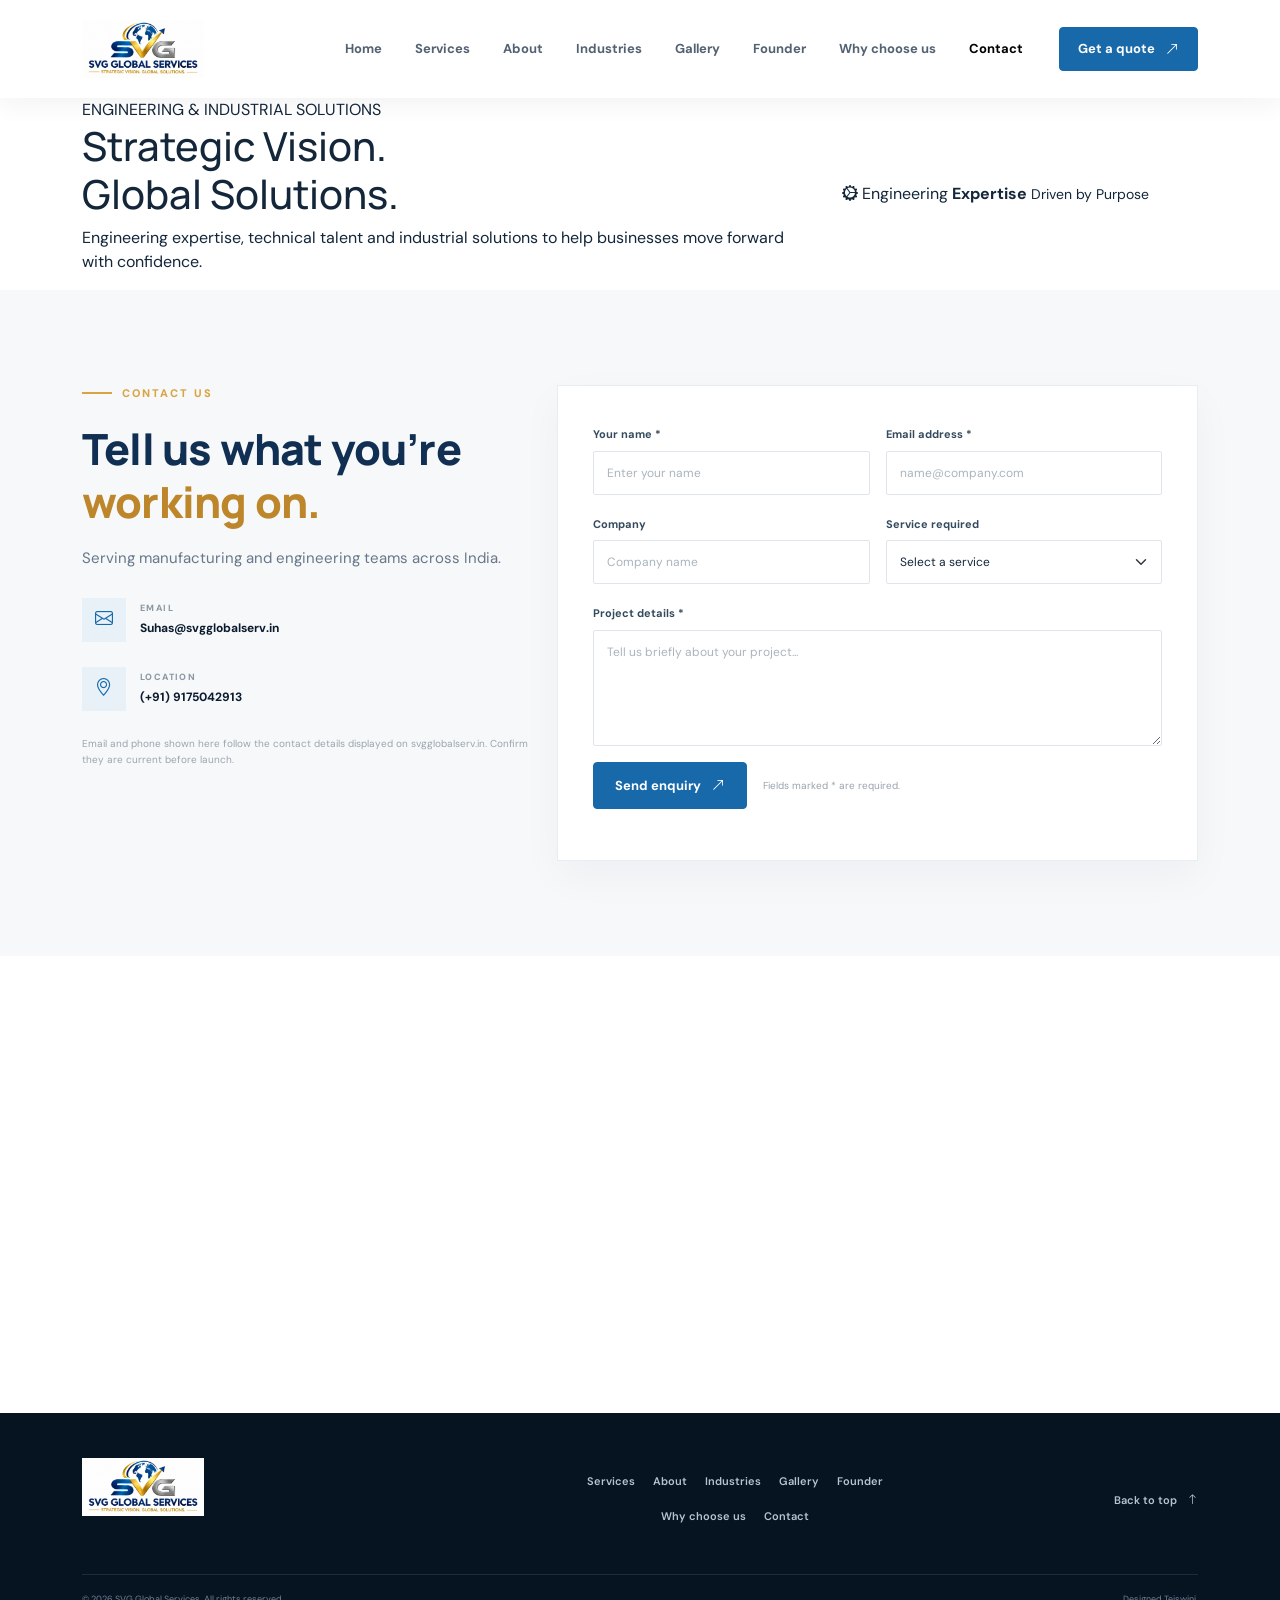
<file: contact.html>
<!DOCTYPE html>
<html lang="en">
<head>
  <meta charset="UTF-8">
  <meta name="viewport" content="width=device-width, initial-scale=1.0">
  <meta name="description" content="SVG Global Services supports engineering teams and manufacturing businesses with mechanical CAD design, drafting and engineering services.">
  <title>SVG Global Services Pvt. Ltd. | Engineering & Consultancy</title>
  <link rel="preconnect" href="https://fonts.googleapis.com">
  <link rel="preconnect" href="https://fonts.gstatic.com" crossorigin>
  <link href="https://fonts.googleapis.com/css2?family=DM+Sans:wght@400;500;600;700&family=Manrope:wght@400;500;600;700;800&display=swap" rel="stylesheet">
  <link href="https://cdn.jsdelivr.net/npm/bootstrap@5.3.3/dist/css/bootstrap.min.css" rel="stylesheet">
  <link rel="stylesheet" href="https://cdn.jsdelivr.net/npm/bootstrap-icons@1.11.3/font/bootstrap-icons.min.css">
  <link rel="stylesheet" href="css/style.css">
</head>
<body>
  <nav class="navbar navbar-expand-lg sticky-top main-nav">
    <div class="container">
      <a class="navbar-brand" href="home.html" aria-label="SVG Global Services home">
        <img src="images/logo.jpeg" class="brand-logo" alt="SVG Global Services Private Limited logo">
      </a>
      <button class="navbar-toggler" type="button" data-bs-toggle="collapse" data-bs-target="#mainMenu" aria-controls="mainMenu" aria-expanded="false" aria-label="Toggle navigation">
        <span class="navbar-toggler-icon"></span>
      </button>
      <div class="collapse navbar-collapse" id="mainMenu">
        <ul class="navbar-nav ms-auto align-items-lg-center">
          <li class="nav-item"><a class="nav-link" href="index.html">Home</a></li>
          <li class="nav-item"><a class="nav-link" href="services.html">Services</a></li>
          <li class="nav-item"><a class="nav-link" href="about.html">About</a></li>
          <li class="nav-item"><a class="nav-link" href="industries.html">Industries</a></li>
          <li class="nav-item"><a class="nav-link" href="gallery.html">Gallery</a></li>
          <li class="nav-item"><a class="nav-link" href="founder.html">Founder</a></li>
          <li class="nav-item"><a class="nav-link" href="why-us.html">Why choose us</a></li>
          <li class="nav-item"><a class="nav-link active" href="contact.html">Contact</a></li>
          <li class="nav-item ms-lg-3"><a class="btn btn-primary-custom nav-cta" href="contact.html">Get a quote <i class="bi bi-arrow-up-right ms-2"></i></a></li>
        </ul>
      </div>
    </div>
  </nav>

  <!-- ================= ABOUT PAGE ================= -->

<!-- ABOUT HERO -->
<section class="about-hero-section" id="about">
    <div class="container">
        <div class="row align-items-center min-vh-50">
            <div class="col-lg-8">
                <span class="about-eyebrow">
                    ENGINEERING & INDUSTRIAL SOLUTIONS
                </span>

                <h1>
                    Strategic Vision.<br>
                    <span>Global Solutions.</span>
                </h1>

                <p>
                    Engineering expertise, technical talent and industrial
                    solutions to help businesses move forward with confidence.
                </p>

            </div>

            <div class="col-lg-4 d-none d-lg-block">
                <div class="about-hero-badge">
                    <i class="bi bi-gear-wide-connected"></i>
                    <span>Engineering</span>
                    <strong>Expertise</strong>
                    <small>Driven by Purpose</small>
                </div>
            </div>
        </div>
    </div>
</section>


  <section class="contact-section section-padding" id="contact">
      <div class="container">
        <div class="row gy-5">
          <div class="col-lg-5">
            <div class="eyebrow"><span></span> CONTACT US</div>
            <h2 class="section-title">Tell us what you’re <em>working on.</em></h2>
            <p class="body-copy">Serving manufacturing and engineering teams across India.</p>
            <div class="contact-detail"><div><i class="bi bi-envelope"></i></div><span><small>EMAIL</small><strong>Suhas@svgglobalserv.in</strong></span></div>
            <div class="contact-detail"><div><i class="bi bi-geo-alt"></i></div><span><small>LOCATION</small><strong>(+91) 9175042913</strong></span></div>
            <p class="contact-note">Email and phone shown here follow the contact details displayed on svgglobalserv.in. Confirm they are current before launch.</p>
          </div>
          <div class="col-lg-7">
            <form class="contact-form" id="contactForm" novalidate>
              <div class="row g-3">
                <div class="col-md-6"><label for="name" class="form-label">Your name *</label><input type="text" class="form-control" id="name" placeholder="Enter your name" required></div>
                <div class="col-md-6"><label for="email" class="form-label">Email address *</label><input type="email" class="form-control" id="email" placeholder="name@company.com" required></div>
                <div class="col-md-6"><label for="company" class="form-label">Company</label><input type="text" class="form-control" id="company" placeholder="Company name"></div>
                <div class="col-md-6"><label for="service" class="form-label">Service required</label><select class="form-select" id="service"><option value="">Select a service</option><option>Mechanical CAD Design</option><option>2D Drafting & Detailing</option><option>Assembly Design Support</option><option>Engineering Documentation</option><option>Design Modifications</option><option>Project-based Support</option><option>Other</option></select></div>
                <div class="col-12"><label for="message" class="form-label">Project details *</label><textarea class="form-control" id="message" rows="5" placeholder="Tell us briefly about your project..." required></textarea></div>
                <div class="col-12 d-flex flex-wrap align-items-center gap-3"><button type="submit" class="btn btn-primary-custom btn-lg">Send enquiry <i class="bi bi-arrow-up-right ms-2"></i></button><small class="form-hint">Fields marked * are required.</small></div>
                <div class="col-12"><div id="formMessage" class="form-message" role="status" aria-live="polite"></div></div>
              </div>
            </form>
          </div>
        </div>
      </div>
    </section>
   <div class="map-container">
    <iframe
        src="https://www.google.com/maps/embed?pb=!1m18!1m12!1m3!1d3784.569734120705!2d73.8312924!3d18.457834899999995!2m3!1f0!2f0!3f0!3m2!1i1024!2i768!4f13.1!3m3!1m2!1s0x3bc29537e596b667%3A0xd0dc8ff9d050a1b8!2sGanesh%20Graceland!5e0!3m2!1sen!2sin!4v1793613558168!5m2!1sen!2sin"
        width="100%"
        height="450"
        style="border:0;"
        allowfullscreen
        loading="lazy"
        referrerpolicy="strict-origin-when-cross-origin">
    </iframe>
</div>
  </main>

  <footer class="footer">
    <div class="container">
      <div class="row gy-4 align-items-center">
        <div class="col-lg-5"><a class="navbar-brand footer-brand" href="#home"><img src="images/logo.jpeg" class="brand-logo" alt="SVG Global Services Private Limited logo"></a><p class="footer-tagline"></p></div>
        <div class="col-lg-4"><div class="footer-links"><a href="#services">Services</a><a href="#about">About</a><a href="#industries">Industries</a><a href="#gallery">Gallery</a><a href="#founder">Founder</a><a href="#why-us">Why choose us</a><a href="#contact">Contact</a></div></div>
        <div class="col-lg-3 text-lg-end"><a href="#home" class="back-top">Back to top <i class="bi bi-arrow-up"></i></a></div>
      </div>
      <div class="footer-bottom"><span>© <span id="year"></span> SVG Global Services. All rights reserved.</span><span>Designed Tejswini.</span></div>
    </div>
  </footer>

  <button class="back-to-top" id="backToTop" aria-label="Back to top"><i class="bi bi-arrow-up"></i></button>
  <script src="https://cdn.jsdelivr.net/npm/bootstrap@5.3.3/dist/js/bootstrap.bundle.min.js"></script>
  <script src="js/script.js"></script>
</body>
</html>
</file>
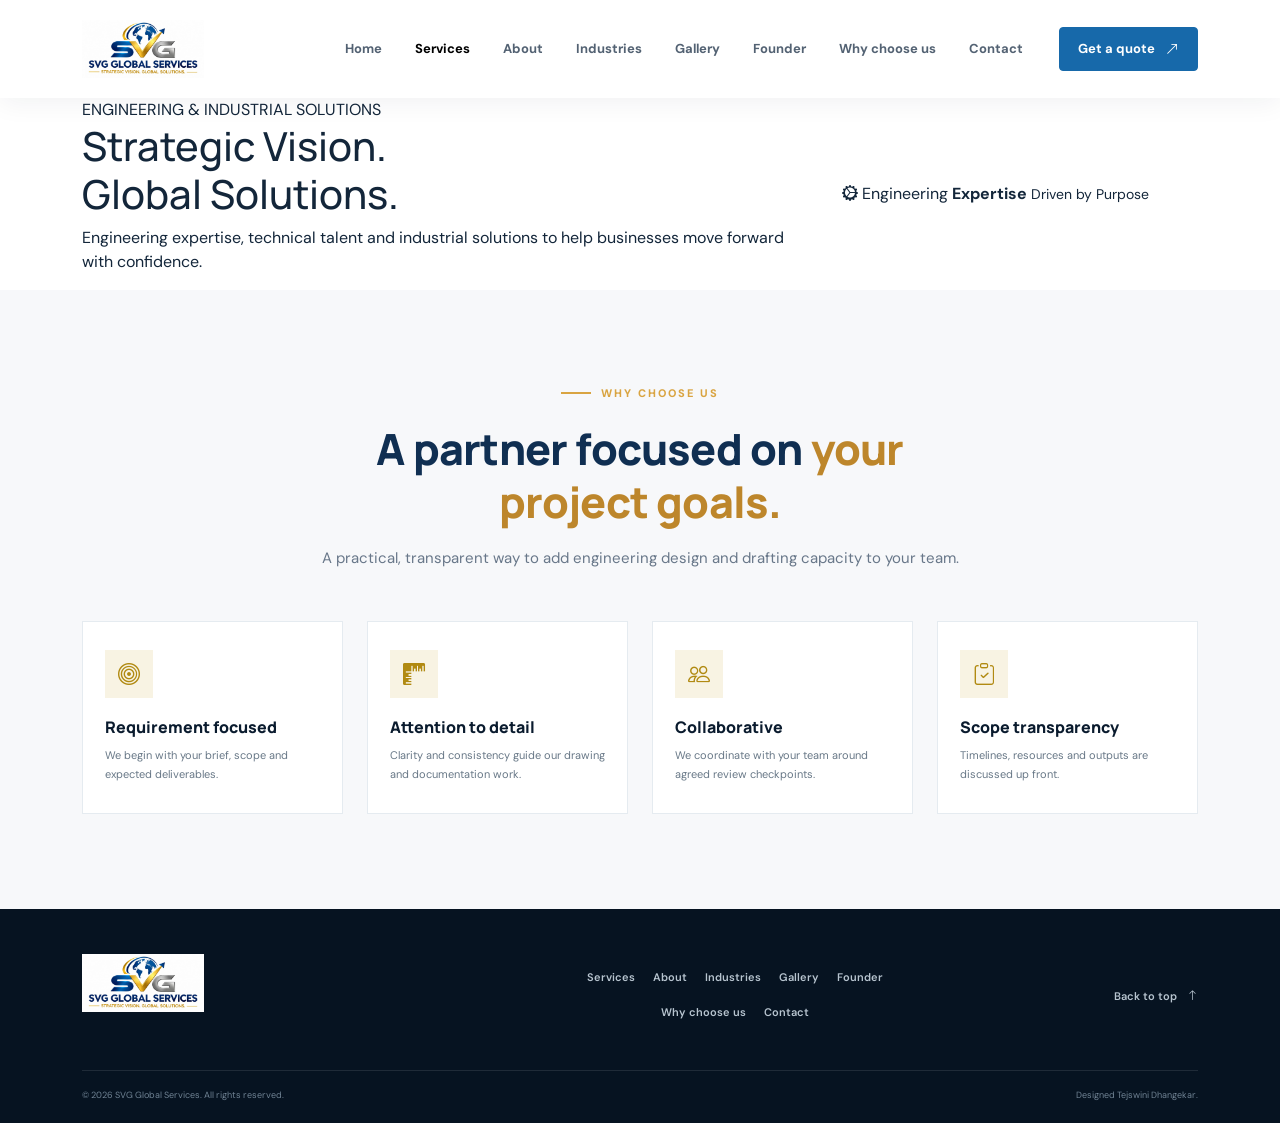
<file: why-us.html>
<!DOCTYPE html>
<html lang="en">
<head>
  <meta charset="UTF-8">
  <meta name="viewport" content="width=device-width, initial-scale=1.0">
  <meta name="description" content="SVG Global Services supports engineering teams and manufacturing businesses with mechanical CAD design, drafting and engineering services.">
  <title>SVG Global Services Pvt. Ltd. | Engineering & Consultancy</title>
  <link rel="preconnect" href="https://fonts.googleapis.com">
  <link rel="preconnect" href="https://fonts.gstatic.com" crossorigin>
  <link href="https://fonts.googleapis.com/css2?family=DM+Sans:wght@400;500;600;700&family=Manrope:wght@400;500;600;700;800&display=swap" rel="stylesheet">
  <link href="https://cdn.jsdelivr.net/npm/bootstrap@5.3.3/dist/css/bootstrap.min.css" rel="stylesheet">
  <link rel="stylesheet" href="https://cdn.jsdelivr.net/npm/bootstrap-icons@1.11.3/font/bootstrap-icons.min.css">
  <link rel="stylesheet" href="css/style.css">
</head>
<body>
   <nav class="navbar navbar-expand-lg sticky-top main-nav">
    <div class="container">
      <a class="navbar-brand" href="home.html" aria-label="SVG Global Services home">
        <img src="images/logo.jpeg" class="brand-logo" alt="SVG Global Services Private Limited logo">
      </a>
      <button class="navbar-toggler" type="button" data-bs-toggle="collapse" data-bs-target="#mainMenu" aria-controls="mainMenu" aria-expanded="false" aria-label="Toggle navigation">
        <span class="navbar-toggler-icon"></span>
      </button>
      <div class="collapse navbar-collapse" id="mainMenu">
        <ul class="navbar-nav ms-auto align-items-lg-center">
          <li class="nav-item"><a class="nav-link" href="index.html">Home</a></li>
          <li class="nav-item"><a class="nav-link active" href="services.html">Services</a></li>
          <li class="nav-item"><a class="nav-link" href="about.html">About</a></li>
          <li class="nav-item"><a class="nav-link" href="industries.html">Industries</a></li>
          <li class="nav-item"><a class="nav-link" href="gallery.html">Gallery</a></li>
          <li class="nav-item"><a class="nav-link" href="founder.html">Founder</a></li>
          <li class="nav-item"><a class="nav-link" href="why-us.html">Why choose us</a></li>
          <li class="nav-item"><a class="nav-link" href="contact.html">Contact</a></li>
          <li class="nav-item ms-lg-3"><a class="btn btn-primary-custom nav-cta" href="contact.html">Get a quote <i class="bi bi-arrow-up-right ms-2"></i></a></li>
        </ul>
      </div>
    </div>
  </nav>

<!-- ABOUT HERO -->
<section class="about-hero-section" id="about">
    <div class="container">
        <div class="row align-items-center min-vh-50">
            <div class="col-lg-8">
                <span class="about-eyebrow">
                    ENGINEERING & INDUSTRIAL SOLUTIONS
                </span>

                <h1>
                    Strategic Vision.<br>
                    <span>Global Solutions.</span>
                </h1>

                <p>
                    Engineering expertise, technical talent and industrial
                    solutions to help businesses move forward with confidence.
                </p>
            </div>

            <div class="col-lg-4 d-none d-lg-block">
                <div class="about-hero-badge">
                    <i class="bi bi-gear-wide-connected"></i>
                    <span>Engineering</span>
                    <strong>Expertise</strong>
                    <small>Driven by Purpose</small>
                </div>
            </div>
        </div>
    </div>
</section>


    <section class="why-section section-padding" id="why-us">
      <div class="container">
        <div class="text-center mx-auto process-heading">
          <div class="eyebrow justify-content-center"><span></span> WHY CHOOSE US</div>
          <h2 class="section-title">A partner focused on <em>your project goals.</em></h2>
          <p class="body-copy">A practical, transparent way to add engineering design and drafting capacity to your team.</p>
        </div>
        <div class="row g-4 mt-4">
          <div class="col-md-6 col-lg-3"><div class="why-card"><i class="bi bi-bullseye"></i><h3>Requirement focused</h3><p>We begin with your brief, scope and expected deliverables.</p></div></div>
          <div class="col-md-6 col-lg-3"><div class="why-card"><i class="bi bi-rulers"></i><h3>Attention to detail</h3><p>Clarity and consistency guide our drawing and documentation work.</p></div></div>
          <div class="col-md-6 col-lg-3"><div class="why-card"><i class="bi bi-people"></i><h3>Collaborative</h3><p>We coordinate with your team around agreed review checkpoints.</p></div></div>
          <div class="col-md-6 col-lg-3"><div class="why-card"><i class="bi bi-clipboard-check"></i><h3>Scope transparency</h3><p>Timelines, resources and outputs are discussed up front.</p></div></div>
        </div>
      </div>
    </section>

  <footer class="footer">
    <div class="container">
      <div class="row gy-4 align-items-center">
        <div class="col-lg-5"><a class="navbar-brand footer-brand" href="index.html"><img src="images/logo.jpeg" class="brand-logo" alt="SVG Global Services Private Limited logo"></a><p class="footer-tagline"></p></div>
        <div class="col-lg-4"><div class="footer-links"><a href="services.html">Services</a><a href="about.html">About</a><a href="industries.html">Industries</a><a href="gallery.html">Gallery</a><a href="founder.html">Founder</a><a href="why-us.html">Why choose us</a><a href="contact.html">Contact</a></div></div>
        <div class="col-lg-3 text-lg-end"><a href="#home" class="back-top">Back to top <i class="bi bi-arrow-up"></i></a></div>
      </div>
      <div class="footer-bottom"><span>© <span id="year"></span> SVG Global Services. All rights reserved.</span><span>Designed Tejswini Dhangekar.</span></div>
    </div>
  </footer>

  <button class="back-to-top" id="backToTop" aria-label="Back to top"><i class="bi bi-arrow-up"></i></button>
  <script src="https://cdn.jsdelivr.net/npm/bootstrap@5.3.3/dist/js/bootstrap.bundle.min.js"></script>
  <script src="js/script.js"></script>
</body>
</html>
</file>
<file: css/style.css>
:root {
  --navy: #0a1b2e; --navy-2: #102a43; --blue: #1769aa; --cyan: #35b7e8;
  --orange: #c7a12b; --ink: #13263a; --muted: #687887; --line: #e5ebf0;
  --soft: #f4f7fa; --white: #fff;
}
* { box-sizing: border-box; }
html { scroll-behavior: smooth; scroll-padding-top: 88px; }
body { font-family: 'DM Sans', sans-serif; color: var(--ink); overflow-x: hidden; }
h1,h2,h3,h4,.brand-copy { font-family: 'Manrope', sans-serif; }
a { text-decoration: none; }
.topbar { background: #061321; color: #c4d2df; font-size: 12px; padding: 9px 0; letter-spacing: .02em; }
.topbar a { color: #fff; }
.main-nav { background: rgba(255,255,255,.97); box-shadow: 0 5px 25px rgba(8,28,48,.06); padding: 15px 0; backdrop-filter: blur(12px); }
.navbar-brand { display: inline-flex; align-items: center; gap: 10px; color: var(--navy); }
.brand-mark { font: 800 28px/1 'Manrope',sans-serif; letter-spacing: -3px; color: var(--blue); }
.brand-mark span { color: var(--orange); }
.brand-copy { font-size: 12px; font-weight: 800; letter-spacing: 2px; line-height: 1.2; }
.brand-copy small { display: block; font-size: 9px; letter-spacing: 4px; color: #6e7d8a; }
.navbar-nav { gap: 7px; }
.nav-link { font-size: 13px; font-weight: 700; color: #536273; padding: 11px 13px !important; }
.nav-link:hover,.nav-link.active { color: var(--blue); }
.btn { border-radius: 4px; font-weight: 700; font-size: 13px; padding: 13px 21px; transition: .25s ease; }
.btn-primary-custom { color: #fff; background: var(--blue); border: 1px solid var(--blue); }
.btn-primary-custom:hover { background: var(--navy); border-color: var(--navy); color: #fff; transform: translateY(-2px); }
.btn-accent { background: var(--orange); color: #101f2d; border: 1px solid var(--orange); }
.btn-accent:hover { background: #ff9c5d; color: #101f2d; transform: translateY(-2px); }
.nav-cta { padding: 11px 18px; }
.hero-section { position: relative; padding: 100px 0 105px; color: #fff; background: radial-gradient(ellipse at 82% 25%, #174c72 0, transparent 36%), linear-gradient(115deg,#071625 0%,#0c2339 58%,#102f4b 100%); overflow: hidden; }
.hero-grid { position: absolute; inset: 0; opacity: .13; background-image: linear-gradient(rgba(139,195,226,.22) 1px,transparent 1px),linear-gradient(90deg,rgba(139,195,226,.22) 1px,transparent 1px); background-size: 52px 52px; mask-image: linear-gradient(90deg,transparent,#000); }
.eyebrow { display: flex; align-items: center; gap: 10px; color: var(--blue); font-size: 10px; font-weight: 800; letter-spacing: 2px; margin-bottom: 20px; }
.eyebrow > span { display: inline-block; width: 25px; height: 2px; background: var(--orange); }
.light-eyebrow { color: #a9c7dd; }
.hero-section h1 { max-width: 650px; font-size: clamp(42px,5.2vw,68px); font-weight: 800; line-height: 1.1; letter-spacing: -2.8px; }
.hero-section h1 em,.section-title em { color: var(--orange); font-style: normal; }
.hero-lead { color: #b9c9d6; font-size: 16px; line-height: 1.8; max-width: 530px; margin-top: 22px; }
.hero-proof { display: flex; align-items: center; gap: 14px; }
.proof-icon { display: grid; place-items: center; width: 46px; height: 46px; border: 1px solid #45647e; color: #80c9ed; border-radius: 50%; font-size: 20px; }
.hero-proof strong,.hero-proof small { display: block; }
.hero-proof strong { font-size: 12px; }
.hero-proof small { color: #91a8bb; font-size: 11px; margin-top: 3px; }
.hero-visual { position: relative; max-width: 540px; margin-left: auto; padding: 15px 15px 45px 45px; }
.hero-visual > img { display: block; width: 100%; height: 390px; object-fit: cover; filter: saturate(.7); border-radius: 3px; }
.hero-visual:after { content: ''; position: absolute; inset: 15px 15px 45px 45px; border: 1px solid rgba(255,255,255,.3); pointer-events: none; }
.visual-label { position: absolute; z-index: 2; top: 0; right: 0; padding: 10px 14px; background: #fff; color: var(--navy); font-size: 9px; font-weight: 800; letter-spacing: 1.5px; }
.pulse { display: inline-block; width: 7px; height: 7px; border-radius: 50%; background: #39bd83; margin-right: 7px; box-shadow: 0 0 0 4px #39bd8325; }
.blueprint-card { position: absolute; z-index: 3; bottom: 0; left: 0; width: 265px; padding: 14px 17px 11px; background: #102e49; border: 1px solid #41617b; box-shadow: 0 15px 40px #0005; }
.blueprint-top,.blueprint-bottom { display: flex; justify-content: space-between; align-items: center; font-size: 8px; letter-spacing: 1.1px; color: #a9cce2; }
.blueprint-top i { color: var(--orange); font-size: 15px; }
.blueprint-drawing svg { width: 100%; height: 110px; }
.blueprint-bottom { border-top: 1px solid #31516c; padding-top: 9px; font-size: 7px; letter-spacing: .5px; }
.blueprint-bottom i { color: #50c99a; }
.hero-corner { position: absolute; z-index: -1; right: -8px; bottom: 12px; width: 100px; height: 100px; border-right: 2px solid var(--orange); border-bottom: 2px solid var(--orange); }
.hero-bottom-line { position: absolute; bottom: 0; height: 4px; width: 34%; background: var(--orange); }
.trust-strip { padding: 27px 0; background: #f5f8fa; border-bottom: 1px solid var(--line); }
.trust-strip p { color: #8b98a4; font-size: 9px; font-weight: 800; letter-spacing: 1.7px; }
.trust-item { display: flex; align-items: center; gap: 9px; color: #536577; font-size: 11px; font-weight: 700; }
.trust-item i { color: var(--blue); font-size: 17px; }
.section-padding { padding: 100px 0; }
.about-image-wrap { position: relative; padding: 0 35px 35px 0; }
.about-image-wrap:before { content: ''; position: absolute; z-index: -1; left: 28px; top: 28px; right: 0; bottom: 0; border: 1px solid #cbd8e2; }
.about-image-wrap > img { width: 100%; height: 420px; object-fit: cover; display: block; }
.image-note { position: absolute; right: 0; bottom: 0; background: var(--navy); color: #fff; display: flex; align-items: center; gap: 12px; padding: 17px 20px; box-shadow: 0 12px 30px #102b4430; }
.image-note > i { font-size: 25px; color: var(--orange); }
.image-note strong,.image-note small { display: block; }
.image-note strong { font-size: 11px; }
.image-note small { color: #a9bac8; font-size: 9px; margin-top: 3px; }
.section-title { font-size: clamp(32px,4vw,47px); font-weight: 800; letter-spacing: -1.7px; line-height: 1.18; color: var(--navy); margin-bottom: 22px; }
.section-lead { color: #465b6e; font-size: 16px; line-height: 1.85; font-weight: 600; }
.body-copy { color: var(--muted); font-size: 14px; line-height: 1.9; }
.text-link { display: inline-flex; align-items: center; gap: 12px; margin-top: 14px; color: var(--blue); font-size: 12px; font-weight: 800; }
.text-link i { transition: transform .2s; }.text-link:hover i { transform: translateX(5px); }
.services-section { background: var(--soft); }
.service-card { height: 100%; min-height: 265px; position: relative; background: #fff; border: 1px solid #e8edf1; padding: 30px 28px; transition: .3s; overflow: hidden; }
.service-card:hover { transform: translateY(-7px); box-shadow: 0 18px 45px rgba(13,39,62,.09); border-color: #d1e0eb; }
.service-icon { width: 48px; height: 48px; display: grid; place-items: center; background: #eaf4fa; color: var(--blue); font-size: 21px; margin-bottom: 25px; }
.service-number { position: absolute; top: 35px; right: 28px; font: 700 12px 'Manrope'; color: #aebbc5; }
.service-card h3 { font-size: 18px; font-weight: 800; color: var(--navy); margin-bottom: 12px; }
.service-card p { color: var(--muted); font-size: 12px; line-height: 1.8; margin-bottom: 25px; }
.service-card > a { color: var(--blue); font-size: 17px; position: absolute; bottom: 23px; right: 27px; }
.service-card-dark { background: var(--navy); border-color: var(--navy); }
.service-card-dark h3 { color: #fff; }.service-card-dark p { color: #b2c1cd; }.service-card-dark .service-icon { background: #1c3b55; color: var(--orange); }.service-card-dark .service-number { color: #698095; }.service-card-dark > a { color: var(--orange); }
.service-disclaimer { margin: 25px 0 0; color: #7b8995; font-size: 11px; }
.capability-section { background: linear-gradient(120deg,#081827,#102f49); position: relative; overflow: hidden; }
.capability-section:after { content: ''; position: absolute; width: 420px; height: 420px; border: 1px solid #ffffff12; border-radius: 50%; right: -140px; top: -180px; box-shadow: 0 0 0 50px #ffffff08,0 0 0 100px #ffffff05; }
.capability-section .section-title { color: #fff; }
.capability-copy { color: #b0c2d1; font-size: 14px; line-height: 1.9; max-width: 420px; }
.capability-list { border-top: 1px solid #ffffff28; }
.capability-row { display: grid; grid-template-columns: 38px 1fr 35px; gap: 15px; align-items: start; padding: 23px 0; border-bottom: 1px solid #ffffff28; }
.capability-row > span { color: var(--orange); font: 700 12px 'Manrope'; padding-top: 3px; }
.capability-row h3 { color: #fff; font-size: 16px; font-weight: 700; margin: 0 0 7px; }
.capability-row p { color: #9eb2c2; font-size: 11px; line-height: 1.7; margin: 0; }
.capability-row > i { color: #75bce2; font-size: 21px; text-align: right; }
.process-heading { max-width: 650px; }
.process-card { position: relative; height: 100%; padding: 27px 23px; border: 1px solid var(--line); background: #fff; }
.process-icon { width: 49px; height: 49px; display: grid; place-items: center; color: var(--blue); background: #edf5fa; font-size: 20px; margin-bottom: 25px; }
.process-card > span { color: #a0acb6; font-size: 9px; font-weight: 800; letter-spacing: 1.5px; }
.process-card h3 { font-size: 19px; font-weight: 800; margin: 7px 0 10px; }
.process-card p { color: var(--muted); font-size: 12px; line-height: 1.8; margin: 0; }
.cta-band { padding: 48px 0; background: var(--orange); }
.cta-band p { color: #70401f; font-size: 9px; font-weight: 800; letter-spacing: 2px; margin-bottom: 8px; }
.cta-band h2 { color: #172737; font-size: clamp(23px,3vw,34px); font-weight: 800; margin: 0; letter-spacing: -1px; }
.cta-band .btn { color: var(--navy); font-size: 12px; font-weight: 800; border: 0; }
.contact-section { background: #f6f8fa; }
.contact-detail { display: flex; align-items: center; gap: 14px; margin-top: 25px; }
.contact-detail > div { width: 44px; height: 44px; display: grid; place-items: center; color: var(--blue); background: #e7f1f7; font-size: 18px; }
.contact-detail small,.contact-detail strong { display: block; }
.contact-detail small { color: #8b98a3; font-size: 9px; font-weight: 800; letter-spacing: 1.4px; margin-bottom: 4px; }
.contact-detail strong { color: var(--navy); font-size: 12px; }
.contact-note { margin-top: 25px; font-size: 10px; color: #9aa5ae; line-height: 1.6; }
.contact-form { background: #fff; padding: 35px; border: 1px solid #e8edf1; box-shadow: 0 15px 40px rgba(10,34,54,.04); }
.form-label { color: #344b5e; font-size: 11px; font-weight: 700; margin-bottom: 8px; }
.form-control,.form-select { border-radius: 2px; border-color: #dfe6eb; padding: 12px 13px; font-size: 12px; color: var(--ink); }
.form-control:focus,.form-select:focus { border-color: #6ba7ce; box-shadow: 0 0 0 .2rem #1769aa15; }
.form-control::placeholder { color: #aab4bd; }
.form-hint { color: #98a3ad; font-size: 10px; }
.form-message { font-size: 12px; font-weight: 600; }
.form-message.success { color: #16835b; }.form-message.error { color: #c33b3b; }
.footer { background: #061321; color: #a7b7c5; padding: 45px 0 20px; }
.footer-brand .brand-copy { color: #000; }.footer-brand .brand-copy small { color: #8b9cac; }
.footer-tagline { color: #8295a5; font-size: 11px; margin: 16px 0 0; }
.footer-links { display: flex; flex-wrap: wrap; gap: 18px; justify-content: center; }
.footer-links a,.back-top { color: #b7c4cf; font-size: 11px; font-weight: 600; }.footer-links a:hover,.back-top:hover { color: var(--orange); }
.back-top { display: inline-flex; align-items: center; gap: 10px; }
.footer-bottom { display: flex; justify-content: space-between; gap: 15px; border-top: 1px solid #ffffff1a; margin-top: 35px; padding-top: 18px; color: #708394; font-size: 9px; }
.back-to-top { position: fixed; right: 22px; bottom: 22px; z-index: 99; width: 42px; height: 42px; display: grid; place-items: center; border: 0; background: var(--orange); color: var(--navy); border-radius: 3px; opacity: 0; visibility: hidden; transform: translateY(10px); transition: .25s; box-shadow: 0 8px 20px #0002; }
.back-to-top.show { opacity: 1; visibility: visible; transform: translateY(0); }
@media (max-width: 991.98px) {
  .hero-section { padding: 75px 0 85px; }
  .hero-visual { margin: 10px auto 0; max-width: 590px; }
  .navbar-collapse { padding-top: 15px; }.navbar-nav { align-items: stretch !important; }.nav-cta { margin-top: 8px; }
  .section-padding { padding: 75px 0; }
}
@media (max-width: 575.98px) {
  .topbar .container { justify-content: center !important; }.topbar a { display: none; }
  .hero-section { padding: 65px 0 75px; }.hero-section h1 { font-size: 42px; letter-spacing: -1.8px; }.hero-lead { font-size: 14px; }
  .hero-visual { padding: 12px 8px 40px 20px; }.hero-visual > img { height: 275px; }.hero-visual:after { inset: 12px 8px 40px 20px; }
  .blueprint-card { width: 220px; padding: 11px 13px 9px; }.blueprint-drawing svg { height: 88px; }
  .trust-strip { padding: 22px 0; }.trust-strip p { margin-bottom: 5px !important; }
  .section-padding { padding: 65px 0; }.about-image-wrap > img { height: 300px; }.image-note { padding: 12px 14px; }
  .section-title { font-size: 34px; }.service-card { min-height: 250px; }
  .contact-form { padding: 23px 18px; }.footer-links { justify-content: flex-start; }
  .footer-bottom { flex-direction: column; }.cta-band { padding: 38px 0; }
}

/* SVG Global Services brand logo */
.brand-logo { display:block; width:176px; height:66px; object-fit:contain; object-position:left center; }
.footer-logo { background:#fff; border-radius:3px; padding:4px 9px; width:190px; height:76px; object-position:center; }
@media (max-width:991.98px) { .brand-logo { width:158px; height:60px; } }
@media (max-width:575.98px) { .brand-logo { width:145px; height:54px; } }


/* Reference-inspired corporate structure and SVG blue/gold identity */
.brand-logo { display:block; width:205px; max-height:58px; object-fit:contain; object-position:left center; }
.footer-logo { width:220px; max-height:65px; filter:brightness(0) invert(1); }
.industry-card,.why-card { height:100%; padding:28px 22px; background:#fff; border:1px solid var(--line); transition:.25s ease; }
.industry-card:hover,.why-card:hover { transform:translateY(-5px); border-color:#d7c27b; box-shadow:0 14px 35px rgba(10,34,54,.07); }
.industry-card > i,.why-card > i { display:grid; place-items:center; width:48px; height:48px; margin-bottom:20px; color:#b18a12; background:#f8f3e3; font-size:22px; }
.industry-card h3,.why-card h3 { color:var(--navy); font-size:16px; font-weight:800; margin-bottom:9px; }
.industry-card p,.why-card p { color:var(--muted); font-size:11px; line-height:1.8; margin:0; }
.industries-section { background:#f7f8fa; }
.founder-section { background:#fff; }
.founder-visual { min-height:310px; display:flex; flex-direction:column; align-items:center; justify-content:center; gap:18px; color:#fff; background:linear-gradient(140deg,#0a1b2e,#174d77); border:10px solid #f2f4f6; outline:1px solid #d7c27b; outline-offset:-18px; }
.founder-visual i { font-size:80px; color:#d4b34b; }
.founder-visual span { font-size:10px; letter-spacing:2px; font-weight:800; color:#d8e5ef; }
.why-section { background:#f7f8fa; }
@media(max-width:575.98px) {
  .brand-logo { width:175px; max-height:50px; }
  .footer-logo { width:190px; }
  .industry-card,.why-card { padding:20px 15px; }
  .founder-visual { min-height:240px; }
}
/* ==========================================
   SERVICES PAGE - COMPLETE CSS
========================================== */

:root {
    --sp-primary: #102f52;
    --sp-secondary: #183f68;
    --sp-accent: #d9a441;
    --sp-text: #687789;
    --sp-light: #f5f7fa;
    --sp-border: #e6ebf1;
    --sp-white: #ffffff;
}

/* HERO SECTION */

.sp-hero {
    min-height: 540px;
    display: flex;
    align-items: center;
    padding: 110px 0;
    background:
        linear-gradient(90deg, rgba(9,30,52,.96), rgba(16,47,82,.84)),
        url("https://images.unsplash.com/photo-1581092160607-ee22621dd758?auto=format&fit=crop&w=1800&q=85") center/cover no-repeat;
    color: #fff;
}

.sp-hero h1 {
    max-width: 850px;
    margin: 20px 0;
    font-size: clamp(38px, 5vw, 64px);
    font-weight: 800;
    line-height: 1.15;
    letter-spacing: -1.5px;
}

.sp-hero h1 em {
    color: var(--sp-accent);
    font-style: normal;
}

.sp-hero p {
    max-width: 680px;
    margin-bottom: 30px;
    color: rgba(255,255,255,.82);
    font-size: 17px;
    line-height: 1.8;
}

/* EYEBROW */

.eyebrow {
    display: flex;
    align-items: center;
    gap: 10px;
    color: var(--sp-accent);
    font-size: 11px;
    font-weight: 800;
    letter-spacing: 2px;
    text-transform: uppercase;
}

.eyebrow span {
    width: 30px;
    height: 2px;
    background: var(--sp-accent);
}

.light-eyebrow {
    color: #e9bd6b;
}

/* BUTTON */

.btn-accent {
    display: inline-flex;
    align-items: center;
    justify-content: center;
    padding: 14px 25px;
    background: var(--sp-accent);
    color: var(--sp-primary);
    border: 1px solid var(--sp-accent);
    border-radius: 5px;
    font-weight: 800;
    transition: .3s ease;
}

.btn-accent:hover {
    background: #fff;
    border-color: #fff;
    color: var(--sp-primary);
    transform: translateY(-3px);
}

/* INTRO SECTION */

.section-padding {
    padding: 95px 0;
}

.sp-intro {
    background: #fff;
}

.section-title {
    margin: 15px 0;
    color: var(--sp-primary);
    font-size: clamp(29px, 3.5vw, 43px);
    font-weight: 800;
    line-height: 1.25;
    letter-spacing: -.8px;
}

.section-title em {
    color: #bd862b;
    font-style: normal;
}

.body-copy {
    color: var(--sp-text);
    font-size: 15px;
    line-height: 1.9;
    margin-bottom: 20px;
}

/* SERVICE CARDS */

.sp-intro .row.mt-3 {
    margin-top: 35px !important;
}

.sp-card {
    position: relative;
    display: block;
    height: 100%;
    min-height: 280px;
    padding: 30px;
    background: #fff;
    border: 1px solid var(--sp-border);
    border-radius: 10px;
    cursor: pointer;
    transition: all .35s ease;
}

.sp-card:hover,
.sp-card:focus {
    transform: translateY(-7px);
    border-color: var(--sp-accent);
    box-shadow: 0 15px 35px rgba(16,47,82,.10);
    outline: none;
}

.sp-card:focus-visible {
    outline: 3px solid var(--sp-accent);
    outline-offset: 3px;
}

.sp-no {
    position: absolute;
    top: 15px;
    right: 20px;
    color: #edf0f4;
    font-size: 46px;
    font-weight: 800;
}

.sp-icon {
    display: flex;
    width: 55px;
    height: 55px;
    align-items: center;
    justify-content: center;
    margin-bottom: 23px;
    background: #fdf5e7;
    color: #bd862b;
    border-radius: 9px;
    font-size: 25px;
    transition: .3s ease;
}

.sp-card:hover .sp-icon {
    background: var(--sp-primary);
    color: #fff;
}

.sp-card h3 {
    color: var(--sp-primary);
    font-size: 19px;
    font-weight: 800;
    line-height: 1.4;
    margin-bottom: 12px;
}

.sp-card p {
    color: var(--sp-text);
    font-size: 14px;
    line-height: 1.75;
    margin-bottom: 18px;
}

.sp-view {
    display: inline-flex;
    align-items: center;
    gap: 9px;
    color: #a8751e;
    font-size: 12px;
    font-weight: 800;
}

/* MODALS */

.sp-modal .modal-content {
    border: 0;
    border-radius: 12px;
    overflow: hidden;
    box-shadow: 0 20px 60px rgba(0,0,0,.18);
}

.sp-modal .modal-header {
    padding: 25px 30px;
    background: var(--sp-primary);
    border-bottom: 3px solid var(--sp-accent);
}

.sp-modal .modal-title {
    color: #fff;
    font-size: 22px;
    font-weight: 800;
    margin-top: 6px;
}

.sp-modal .modal-eyebrow {
    color: #e4b75f;
    font-size: 11px;
    font-weight: 700;
    letter-spacing: 1.5px;
}

.sp-modal .btn-close {
    filter: brightness(0) invert(1);
    opacity: 1;
    box-shadow: none;
}

.sp-modal .modal-body {
    padding: 28px 30px;
    color: var(--sp-text);
    font-size: 14px;
    line-height: 1.8;
}

.sp-modal .modal-body h6 {
    color: var(--sp-primary);
    font-weight: 800;
    margin-top: 20px;
    margin-bottom: 10px;
}

.sp-modal .modal-body ul {
    padding-left: 20px;
}

.sp-modal .modal-body li {
    margin-bottom: 7px;
}

.sp-modal .modal-note {
    padding: 12px 15px;
    background: var(--sp-light);
    border-left: 3px solid var(--sp-accent);
    border-radius: 4px;
    font-size: 13px;
}

.sp-modal .modal-footer {
    padding: 15px 30px 25px;
    border-top: 1px solid #edf0f4;
}

/* DETAIL SECTIONS */

.sp-detail {
    position: relative;
    padding: 95px 0;
    background: #fff;
    overflow: hidden;
}

.sp-soft {
    background: var(--sp-light);
}

.sp-detail .row {
    align-items: center;
}

.sp-photo {
    display: block;
    width: 100%;
    height: 430px;
    object-fit: cover;
    border-radius: 12px;
    box-shadow: 0 15px 40px rgba(16,47,82,.12);
    transition: transform .5s ease;
}

.sp-photo:hover {
    transform: scale(1.015);
}

/* CHECK LIST */

.sp-check {
    padding: 0;
    margin: 25px 0 0;
    list-style: none;
}

.sp-check li {
    position: relative;
    padding-left: 32px;
    margin-bottom: 15px;
    color: var(--sp-text);
    font-size: 14px;
    line-height: 1.7;
}

.sp-check li::before {
    content: "\F26B";
    font-family: "bootstrap-icons";
    position: absolute;
    left: 0;
    top: 1px;
    color: var(--sp-accent);
    font-size: 17px;
}

/* CAD MINI GRID */

.sp-mini-grid {
    display: grid;
    grid-template-columns: repeat(2, 1fr);
    gap: 15px;
    margin-top: 30px;
}

.sp-mini-grid > div {
    display: flex;
    flex-direction: column;
    padding: 20px;
    background: #fff;
    border: 1px solid var(--sp-border);
    border-radius: 8px;
    transition: .3s ease;
}

.sp-mini-grid > div:hover {
    border-color: var(--sp-accent);
    transform: translateY(-4px);
    box-shadow: 0 8px 22px rgba(16,47,82,.07);
}

.sp-mini-grid i {
    margin-bottom: 12px;
    color: var(--sp-accent);
    font-size: 25px;
}

.sp-mini-grid b {
    margin-bottom: 7px;
    color: var(--sp-primary);
    font-size: 14px;
}

.sp-mini-grid small {
    color: var(--sp-text);
    font-size: 12px;
    line-height: 1.6;
}

/* SCANNING DETAIL LIST */

.sp-detail-list {
    margin-top: 30px;
}

.sp-detail-list article {
    display: flex;
    gap: 20px;
    padding: 18px 0;
    border-bottom: 1px solid var(--sp-border);
}

.sp-detail-list article:last-child {
    border-bottom: 0;
}

.sp-detail-list article > b {
    flex-shrink: 0;
    color: var(--sp-accent);
    font-size: 20px;
    font-weight: 800;
}

.sp-detail-list h3 {
    margin: 0 0 7px;
    color: var(--sp-primary);
    font-size: 17px;
    font-weight: 800;
}

.sp-detail-list p {
    margin: 0;
    color: var(--sp-text);
    font-size: 13px;
    line-height: 1.8;
}

/* CAD FORMAT */

.sp-format {
    display: flex;
    flex-wrap: wrap;
    align-items: center;
    justify-content: space-between;
    gap: 25px;
    margin-top: 55px;
    padding: 30px;
    background: var(--sp-primary);
    border-radius: 10px;
}

.sp-format h3 {
    margin-bottom: 8px;
    color: #fff;
    font-size: 19px;
    font-weight: 800;
}

.sp-format p {
    margin: 0;
    color: rgba(255,255,255,.7);
    font-size: 13px;
}

.sp-tags {
    display: flex;
    flex-wrap: wrap;
    gap: 10px;
}

.sp-tags span {
    display: inline-block;
    padding: 9px 16px;
    background: rgba(255,255,255,.10);
    border: 1px solid rgba(255,255,255,.22);
    border-radius: 5px;
    color: #fff;
    font-size: 12px;
    font-weight: 700;
}

.sp-format small {
    flex-basis: 100%;
    color: rgba(255,255,255,.65);
    font-size: 11px;
}

/* PROCESS SECTION */

.sp-process {
    position: relative;
    padding: 100px 0;
    background: var(--sp-light);
    overflow: hidden;
}

.sp-process .section-title {
    margin-bottom: 20px;
}

.sp-process .sp-check {
    margin-top: 25px;
}

/* PROCESS STEPS */

.sp-steps {
    margin-top: 30px;
    padding-left: 5px;
}

.sp-steps article {
    position: relative;
    display: flex;
    gap: 22px;
    padding-bottom: 25px;
}

.sp-steps article:not(:last-child)::before {
    content: "";
    position: absolute;
    top: 42px;
    left: 20px;
    width: 1px;
    height: calc(100% - 28px);
    background: #dce3eb;
}

.sp-steps article > b {
    position: relative;
    z-index: 1;
    display: flex;
    flex-shrink: 0;
    width: 42px;
    height: 42px;
    align-items: center;
    justify-content: center;
    background: var(--sp-primary);
    border: 2px solid var(--sp-primary);
    border-radius: 50%;
    color: #fff;
    font-size: 12px;
    font-weight: 800;
    transition: .3s ease;
}

.sp-steps article:hover > b {
    background: var(--sp-accent);
    border-color: var(--sp-accent);
    color: var(--sp-primary);
}

.sp-steps h3 {
    margin: 5px 0 7px;
    color: var(--sp-primary);
    font-size: 17px;
    font-weight: 800;
}

.sp-steps p {
    margin: 0;
    color: var(--sp-text);
    font-size: 13px;
    line-height: 1.8;
}

/* CTA SECTION */

.sp-cta {
    padding: 85px 0;
    background:
        linear-gradient(100deg, rgba(9,30,52,.97), rgba(16,47,82,.93)),
        url("https://images.unsplash.com/photo-1581092580497-e0d23cbdf1dc?auto=format&fit=crop&w=1800&q=85") center/cover no-repeat;
}

.sp-cta-inner {
    display: flex;
    align-items: center;
    justify-content: space-between;
    gap: 45px;
}

.sp-cta-inner > div:first-child {
    max-width: 700px;
}

.sp-cta h2 {
    margin: 18px 0;
    color: #fff;
    font-size: clamp(30px, 4vw, 45px);
    font-weight: 800;
    line-height: 1.25;
}

.sp-cta h2 em {
    color: var(--sp-accent);
    font-style: normal;
}

.sp-cta p {
    margin: 0;
    color: rgba(255,255,255,.78);
    font-size: 14px;
    line-height: 1.9;
}

.sp-cta-actions {
    display: flex;
    flex-direction: column;
    align-items: flex-start;
    gap: 16px;
    min-width: 230px;
}

.sp-cta-actions a:not(.btn) {
    color: #fff;
    font-size: 13px;
    text-decoration: none;
    transition: .3s ease;
}

.sp-cta-actions a:not(.btn):hover {
    color: var(--sp-accent);
}

.sp-cta-actions .btn {
    white-space: nowrap;
}

/* RESPONSIVE - TABLET */

@media (max-width: 991px) {

    .sp-hero {
        min-height: 480px;
        padding: 90px 0;
    }

    .sp-detail,
    .sp-process {
        padding: 75px 0;
    }

    .section-padding {
        padding: 75px 0;
    }

    .sp-photo {
        height: 350px;
    }

    .sp-cta-inner {
        align-items: flex-start;
        flex-direction: column;
        gap: 30px;
    }

    .sp-cta-actions {
        flex-direction: row;
        flex-wrap: wrap;
        align-items: center;
    }
}

/* RESPONSIVE - MOBILE */

@media (max-width: 767px) {

    .sp-hero {
        min-height: 450px;
        padding: 75px 0;
    }

    .sp-hero h1 {
        font-size: 37px;
        letter-spacing: -.7px;
    }

    .sp-hero p {
        font-size: 14px;
    }

    .section-padding,
    .sp-detail,
    .sp-process {
        padding: 60px 0;
    }

    .section-title {
        font-size: 31px;
    }

    .sp-card {
        min-height: 250px;
        padding: 25px;
    }

    .sp-photo {
        height: 300px;
    }

    .sp-mini-grid {
        gap: 12px;
    }

    .sp-mini-grid > div {
        padding: 15px;
    }

    .sp-format {
        padding: 25px;
    }

    .sp-cta {
        padding: 65px 0;
    }
}

/* RESPONSIVE - SMALL MOBILE */

@media (max-width: 575px) {

    .sp-hero {
        min-height: 420px;
        padding: 65px 0;
    }

    .sp-hero h1 {
        font-size: 32px;
    }

    .sp-hero .btn {
        font-size: 13px;
        padding: 12px 17px;
    }

    .section-title {
        font-size: 28px;
    }

    .body-copy {
        font-size: 14px;
    }

    .sp-card {
        min-height: auto;
        padding: 24px;
    }

    .sp-card h3 {
        font-size: 18px;
    }

    .sp-photo {
        height: 250px;
    }

    .sp-mini-grid {
        grid-template-columns: 1fr 1fr;
    }

    .sp-detail-list article {
        gap: 13px;
    }

    .sp-detail-list h3 {
        font-size: 15px;
    }

    .sp-format {
        flex-direction: column;
        align-items: flex-start;
    }

    .sp-tags {
        gap: 7px;
    }

    .sp-tags span {
        padding: 7px 12px;
    }

    .sp-steps article {
        gap: 15px;
    }

    .sp-steps h3 {
        font-size: 15px;
    }

    .sp-cta-inner {
        gap: 25px;
    }

    .sp-cta h2 {
        font-size: 29px;
    }

    .sp-cta-actions {
        flex-direction: column;
        align-items: flex-start;
    }

    .sp-modal .modal-dialog {
        margin: 12px;
    }

    .sp-modal .modal-header,
    .sp-modal .modal-body {
        padding: 20px;
    }

    .sp-modal .modal-title {
        font-size: 18px;
    }

    .sp-modal .modal-footer {
        padding: 12px 20px 20px;
    }
}

/* ACCESSIBILITY */

.sp-card,
.sp-mini-grid > div,
.sp-steps article > b {
    -webkit-tap-highlight-color: transparent;
}

.sp-card:focus-visible,
.sp-cta-actions a:focus-visible {
    outline: 3px solid var(--sp-accent);
    outline-offset: 4px;
}


/* REDUCED MOTION */

@media (prefers-reduced-motion: reduce) {
    html {
        scroll-behavior: auto;
    }

    .sp-card,
    .sp-photo,
    .sp-icon,
    .sp-steps article > b {
        transition: none !important;
    }
}
</file>
